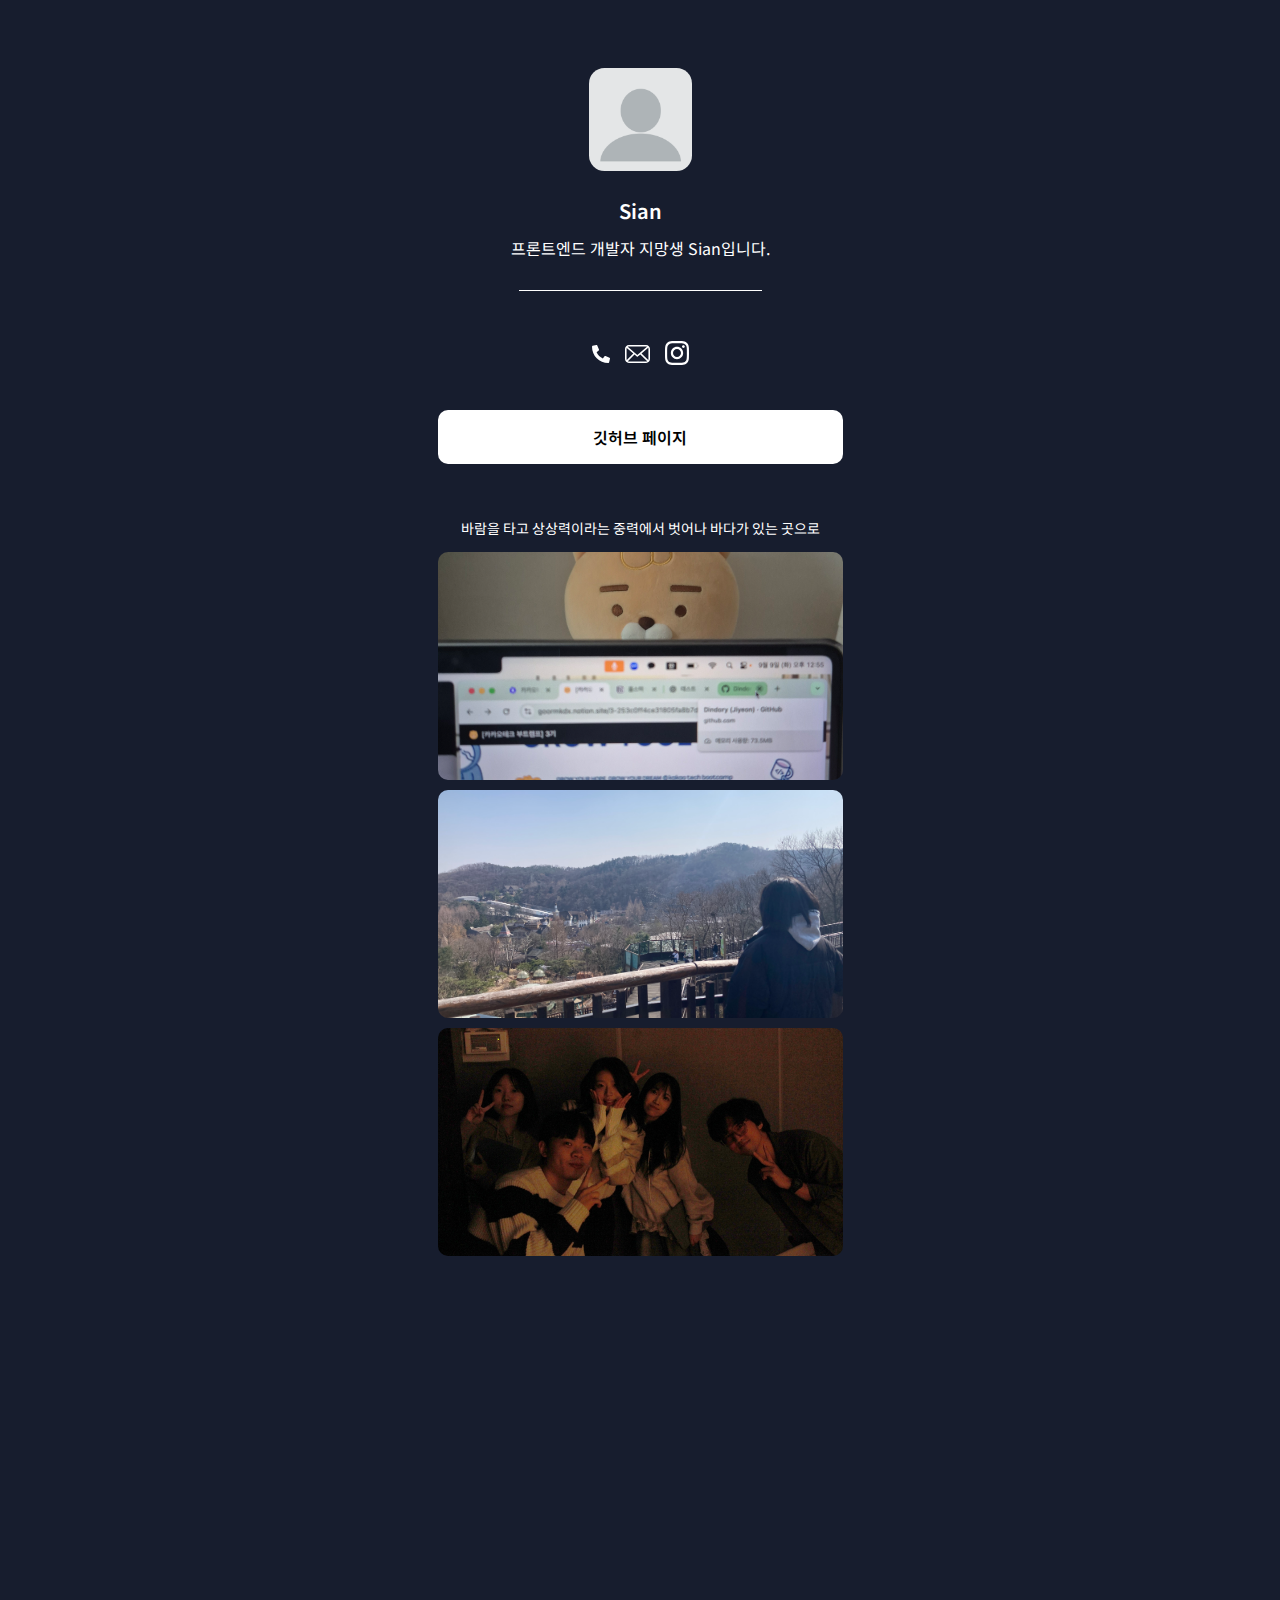
<file: week3/index.html>
<!DOCTYPE html>
<html lang="kr">
<head>
    <meta charset="UTF-8">
    <meta name="viewport" content="width=device-width, initial-scale=1.0">

    <link rel="stylesheet" type="text/css" href="index.css">
    <title>Sian</title>
</head>
<body>
     <section class="wrap">
			<article class="profile">
		        <img class="image" src="/week3/images/profile_img.webp">
		        <h1 class="name">Sian</h1>
		        <p class="description">프론트엔드 개발자 지망생 Sian입니다.</p>
            </article>
            <hr class="horizontal-rule"/>
            <article class="external">
                <a id="phone" class="link" href="tel:01033549294">
                    <img src="/week3/images/logo/telephone.svg"/>
                </a>
                <a id="email" class="link"  href="mailto:22jysong@gmail.com">
                    <img src="/week3/images/logo/email.svg"/>
                </a>
                <a id="instagram" class="link" href="https://www.instagram.com/d.laylist/?igsh=MTd2M2xoNnVucjgzeQ%3D%3D#" target="_blank">
                    <img src="/week3/images/logo/instagram.svg"/>
                </a>
            </article>
            <article class="buttons">
                <a class="button" href="https://github.com/Dindory" target="_blank">깃허브 페이지</a>
            </article>
            <article class="text">
                <p class="small">바람을 타고 상상력이라는 중력에서 벗어나 바다가 있는 곳으로</p>
            </article>
            <article class="photo">
                <img src="/week3/images/photo/photo_1.jpeg"/>
                <img src="/week3/images/photo/photo_2.jpeg"/>
                <img src="/week3/images/photo/photo_3.jpeg"/>
            </article>
            <article class="youtube">
                <iframe  src="https://www.youtube.com/embed/_ymA2mF2T2I?si=yNMu2idCrskXuOiS?controls=0" title="YouTube video player" frameborder="0" allow="accelerometer; autoplay; clipboard-write; encrypted-media; gyroscope; picture-in-picture; web-share" allowfullscreen></iframe>
            </article>
	</section>
</body>
</html>
</file>
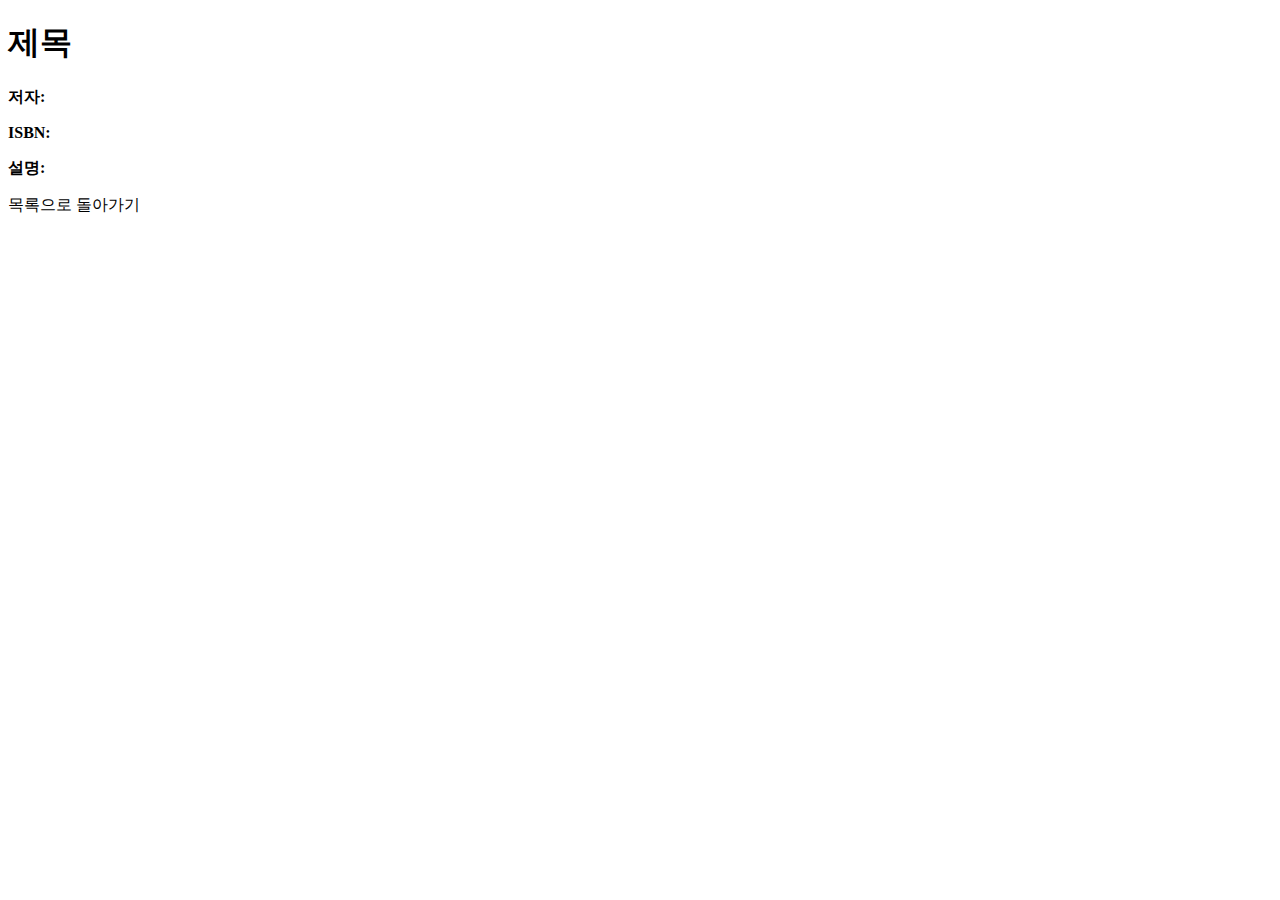
<file: week4/library/src/main/resources/templates/books/detail.html>
<!DOCTYPE html>
<html xmlns:th="http://www.thymeleaf.org">
<head>
    <meta charset="UTF-8">
    <title th:text="${book.title}">도서 상세</title>
</head>
<body>

<h1 th:text="${book.title}">제목</h1>

<p><strong>저자:</strong> <span th:text="${book.author}"></span></p>
<p><strong>ISBN:</strong> <span th:text="${book.isbn}"></span></p>
<p><strong>설명:</strong> <span th:text="${book.description}"></span></p>

<!-- 목록으로 돌아가기 링크 -->
<p>
    <a th:href="@{/books}">목록으로 돌아가기</a>
</p>

</body>
</html>
</file>
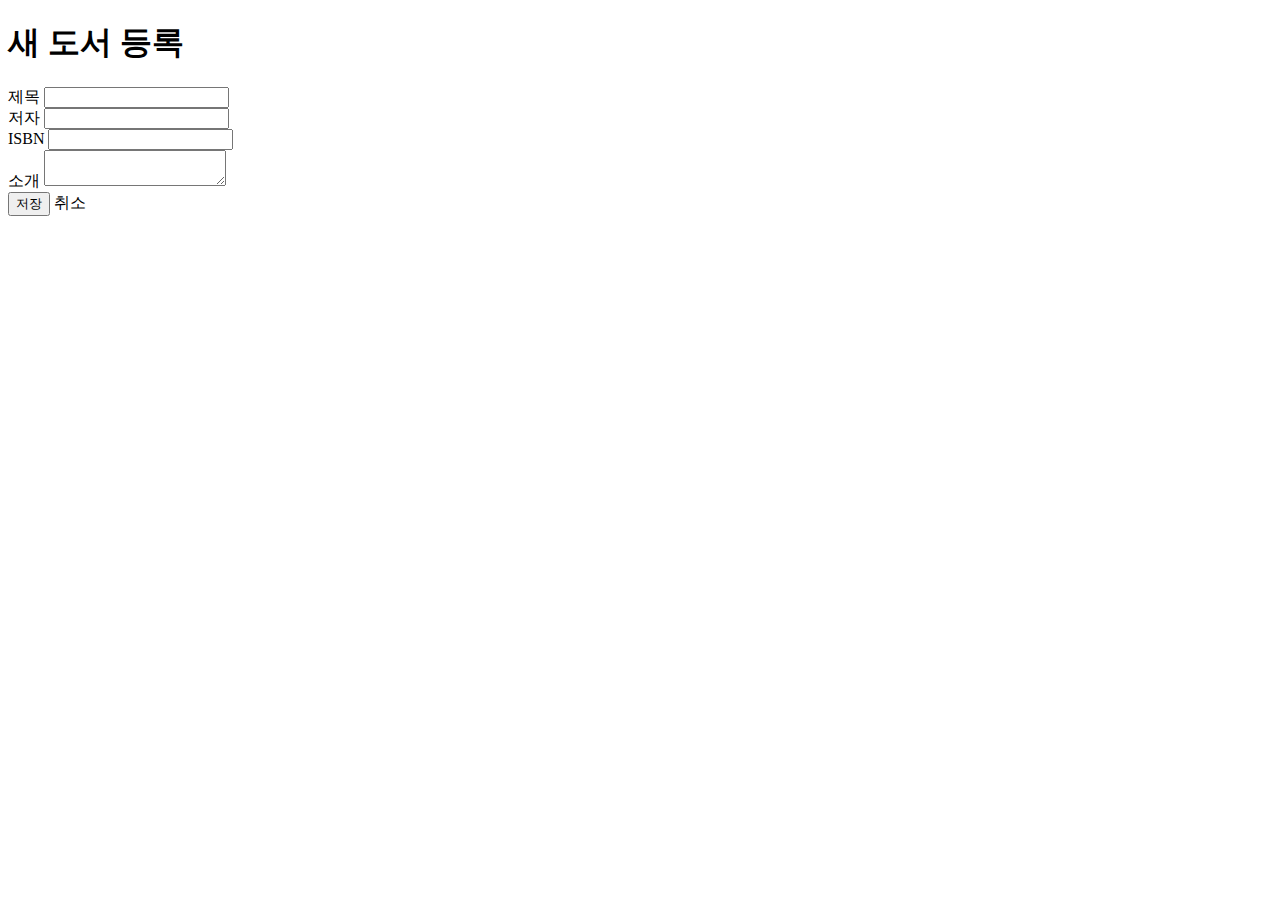
<file: week4/library/src/main/resources/templates/books/form.html>
<!DOCTYPE html>
<html xmlns:th="http://www.thymeleaf.org">
<head>
    <meta charset="UTF-8">
    <title>새 도서 등록</title>
</head>
<body>
<h1>새 도서 등록</h1>
<form th:action="@{/books}" th:object="${bookDto}" method="post">
<!--    <input type="hidden" th:name="${_csrf.parameterName" th:value="${_csrf.token}">-->

    <div>
        <label for="title">제목</label>
        <input type="text" id="title" th:field="*{title}"/>
    </div>

    <div>
        <label for="author">저자</label>
        <input type="text" id="author" th:field="*{author}"/>
    </div>

    <div>
        <label for="isbn">ISBN</label>
        <input type="text" id="isbn" th:field="*{isbn}"/>
    </div>

    <div>
        <label for="description">소개</label>
        <textarea id="description" th:field="*{description}"></textarea>
    </div>

    <div>
        <button type="submit">저장</button>
        <a th:href="@{/books}">취소</a>
    </div>

</form>
</body>
</html>
</file>
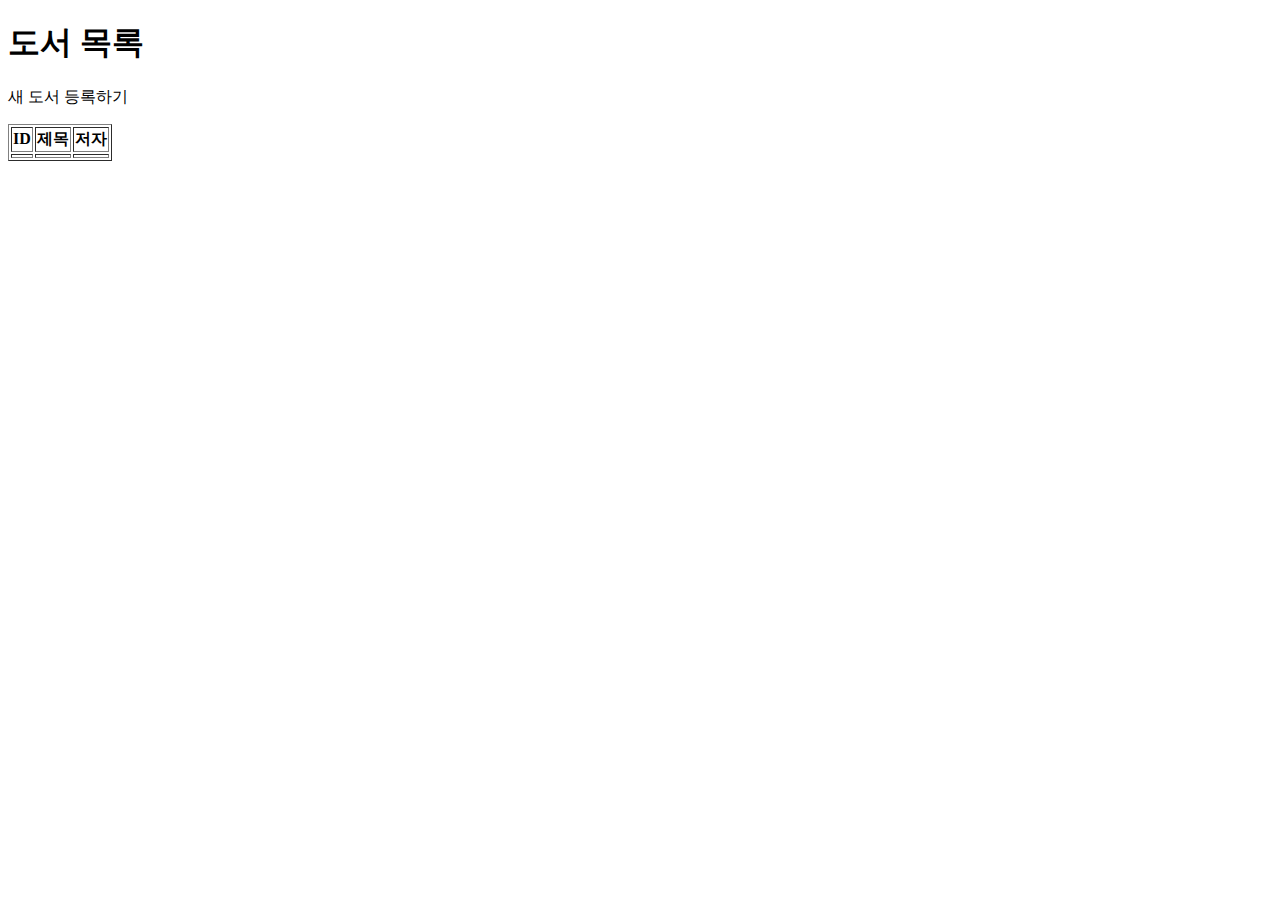
<file: week4/library/src/main/resources/templates/books/list.html>
<!DOCTYPE html>
<html xmlns:th="http://www.thymeleaf.org">
<head>
    <meta charset="UTF-8">
    <title>도서 목록</title>
</head>
<body>
<h1>도서 목록</h1>
<p>
    <a th:href="@{/books/new}">새 도서 등록하기</a>
</p>
<table border="1">
    <thead>
    <tr>
        <th>ID</th>
        <th>제목</th>
        <th>저자</th>
    </tr>
    </thead>
    <tbody>
    <tr th:each="book : ${books}">
        <td th:text="${book.id}"></td>
        <td>
            <a th:href="@{/books/{id}(id=${book.id})}"
               th:text="${book.title}"></a>
        </td>
        <td th:text="${book.author}"></td>
    </tr>
    </tbody>
</table>

</body>
</html>
</file>
<file: week3/index.css>
/* 폰트 추가 */
@import url("https://fonts.googleapis.com/css2?family=Montserrat:wght@700&family=Noto+Sans+KR:wght@100;300;400;500;700;900&display=swap");

/* 페이지 설정 */
body {
  display: flex;
  justify-content: center;
  background-color: #171d2e;
  font-family: "Noto Sans KR", sans-serif;
}
.wrap {
  display: flex;
  flex-direction: column;
  width: 100%;
  max-width: 405px;
  background-color: transparent;
  padding: 60px 0;
}

/* 프로필 이미지, 이름, 간단 설명 설정*/
.profile {
  display: flex;
  flex-direction: column;
  align-items: center;
}

.profile .image {
  width: 103px;
  height: 103px;
  border-radius: 15%;
  margin-bottom: 25px;
}

.profile .name,
.description {
  margin: 0;
  padding: 0;
  color: #fff;
}

.profile .name {
  font-weight: 600;
  font-size: 20px;
  line-height: 30px;
  margin-bottom: 10px;
}
.profile .description {
  font-weight: 400;
  font-size: 16px;
  line-height: 24px;
}

/* 가로줄 구분선 */
.horizontal-rule {
  width: 60%;
  height: 1px;
  border: 0;
  background-color: #fff;
  margin: 30px auto 50px;
}

/* 외부 링크 (전화번호, 이메일, 인스타 등..) */
.external {
  display: flex;
  flex-direction: row;
  justify-content: center;
  align-items: center;
  flex-wrap: wrap;
  max-width: 60%;
  margin: 0 auto;
  gap: 15px;
}
.external .link {
  cursor: pointer;
}

/* 버튼 */
.buttons {
  padding: 40px 0;
  display: flex;
  flex-direction: column;
  row-gap: 15px;
  justify-content: center;
  align-items: center;
}

.buttons .button {
  width: 100%;
  height: 54px;

  display: flex;
  justify-content: center;
  align-items: center;

  background-color: #fff;
  border-radius: 10px;

  text-decoration: none;
  color: #000;
  font-weight: 600;
  font-size: 16px;
}

/* 텍스트 */
.text {
  color: #ffffff;
  text-align: center;
}
.text .small {
  font-size: 14px;
}
.text .big {
  font-size: 20px;
  font-weight: 700;
}

/* 사진 */
.photo {
  display: flex;
  flex-direction: column;
  row-gap: 10px;
}

.photo img {
  width: 100%;
  height: 228px;

  object-fit: cover;
  border-radius: 10px;
}

/* 유튜브 */
.youtube {
  width: 100%;
  height: 230px;
  padding: 30px 0;
}
.youtube iframe {
  width: 100%;
  height: 100%;
  border-radius: 10px;
}
</file>
